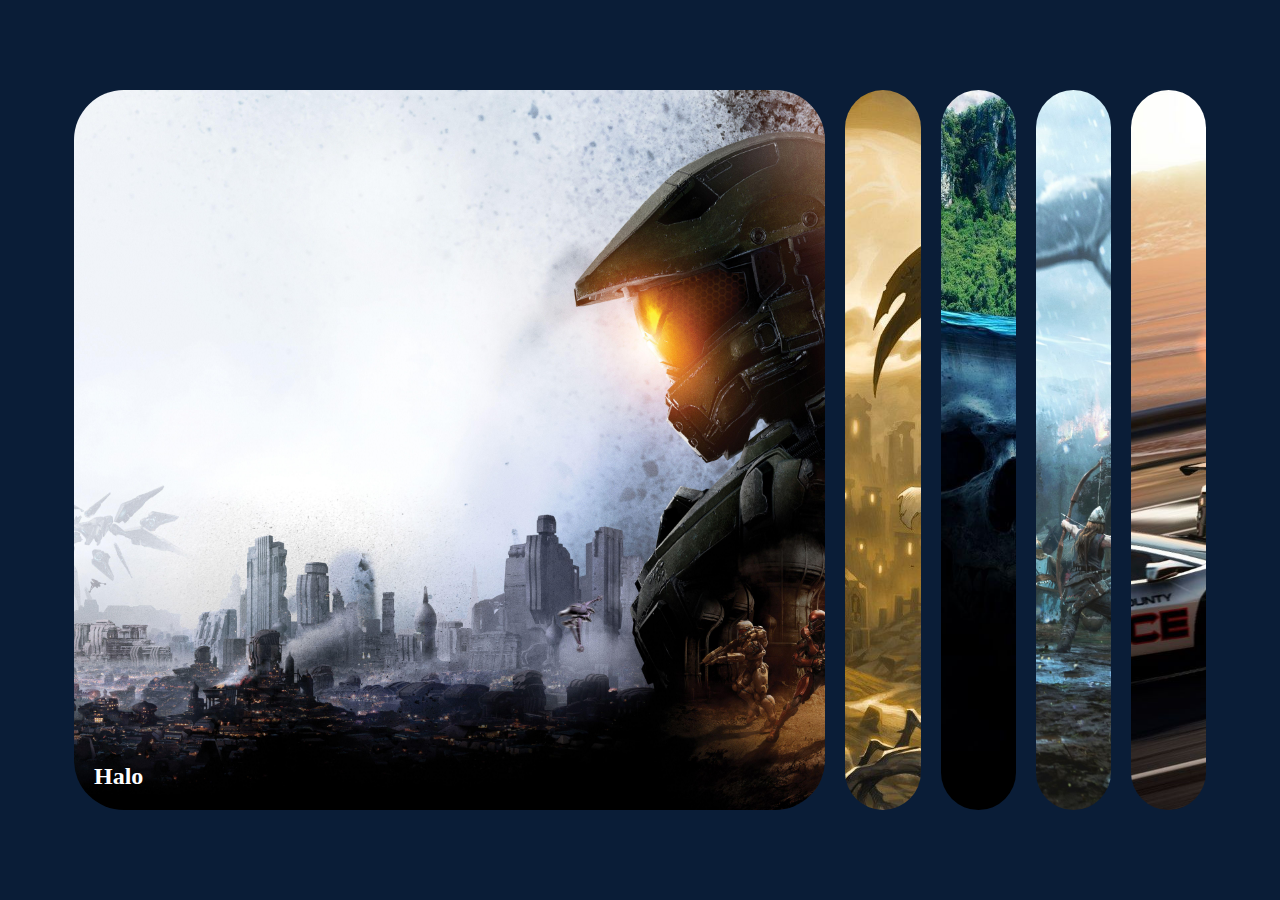
<file: Day 1/index.html>
<!DOCTYPE html>
<html lang="en" dir="ltr">
  <head>
    <meta charset="utf-8">
    <link rel="stylesheet" href="styles.css">
    <title>Day 1</title>
  </head>
  <body>
    <div class="container">
      <div class="panel active" style="background-image: url('Halo.jpg')">
        <h3>Halo</h3>
      </div>
      <div class="panel" style="background-image: url('darksider.jpg')">
        <h3>Dark Sider</h3>
      </div>
      <div class="panel" style="background-image: url('far-cry.jpg')">
        <h3>Far Cry</h3>
      </div>
      <div class="panel" style="background-image: url('Skyrim.jpg')">
        <h3>Skyrim</h3>
      </div>
      <div class="panel" style="background-image: url('NFS.jpg')">
        <h3>Need for speed</h3>
      </div>
    </div>
    <script src="script.js" charset="utf-8"></script>
  </body>
</html>
</file>
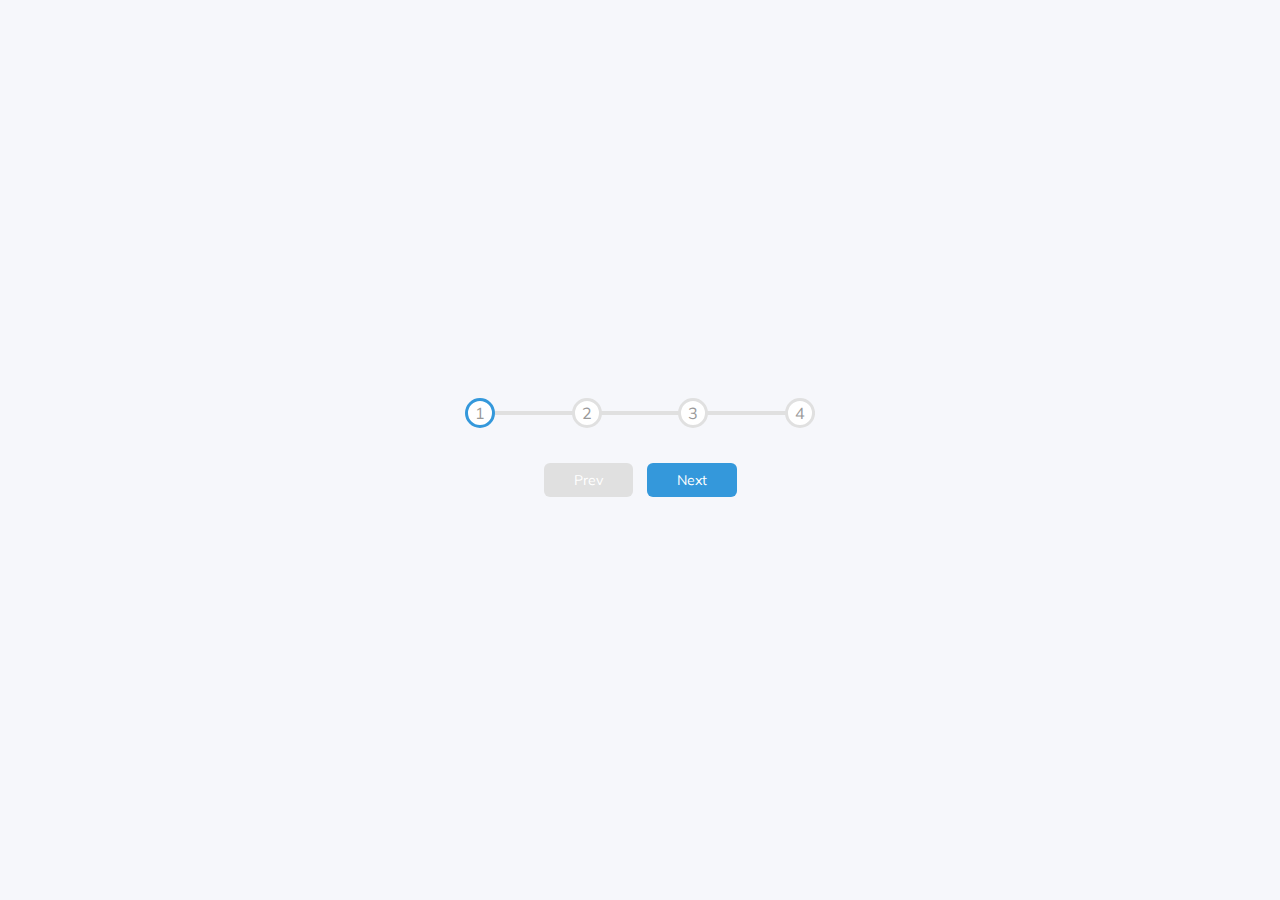
<file: Day 2/index.html>
<!DOCTYPE html>
<html lang="en">
  <head>
    <meta charset="UTF-8" />
    <meta name="viewport" content="width=device-width, initial-scale=1.0" />
    <link rel="stylesheet" href="styles.css" />
    <title>Progress Steps</title>
  </head>
  <body>
    <div class="container">
      <div class="progress-container">
        <div class="progress" id="progress"></div>
        <div class="circle active">1</div>
        <div class="circle">2</div>
        <div class="circle">3</div>
        <div class="circle">4</div>
      </div>

      <button class="btn" id="prev" disabled>Prev</button>
      <button class="btn" id="next">Next</button>
    </div>
    <script src="script.js"></script>
  </body>
</html>
</file>
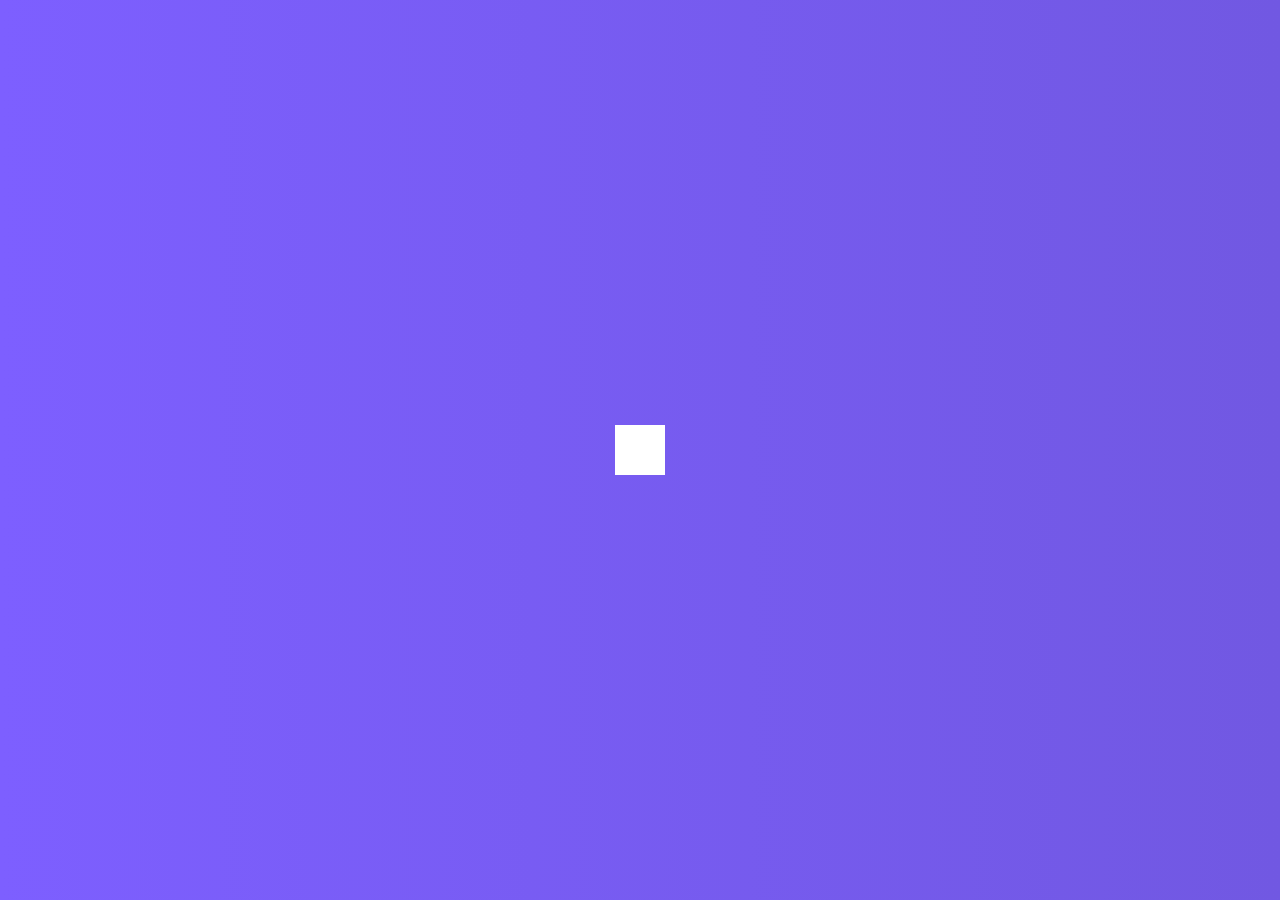
<file: Day 4/index.html>
<!DOCTYPE html>
<html lang="en">
  <head>
    <meta charset="UTF-8" />
    <meta name="viewport" content="width=device-width, initial-scale=1.0" />
    <link rel="stylesheet" href="https://cdnjs.cloudflare.com/ajax/libs/font-awesome/5.14.0/css/all.min.css" integrity="sha512-1PKOgIY59xJ8Co8+NE6FZ+LOAZKjy+KY8iq0G4B3CyeY6wYHN3yt9PW0XpSriVlkMXe40PTKnXrLnZ9+fkDaog==" crossorigin="anonymous" />
    <link rel="stylesheet" href="styles.css" />
    <title>Hidden Search</title>
  </head>
  <body>
    <div class="search">
      <input type="text" class="input" placeholder="Search...">
      <button class="btn">
        <i class="fas fa-search"></i>
      </button>
    </div>
    <script src="script.js"></script>
  </body>
</html>
</file>
<file: Day 1/styles.css>
body{
  background-color: #0A1D37;
  display: flex;
  align-items: center;
  justify-content: center;
  height: 100vh;
  overflow: hidden;
  margin: 0;
}
.container{
  display: flex;
  width: 90vw;
}
.panel{
  background-size: cover;
  background-position: center;
  background-repeat: no-repeat;
  height:80vh;
  border-radius: 50px;
  color: #fff;
  flex:0.5;
  margin: 10px;
  position: relative;
  transition: flex 0.7s ease-in;
}
.panel h3{
  font-size: 24px;
  position: absolute;
  bottom: 20px;
  left: 20px;
  margin: 0;
  opacity: 0;
}
.panel.active{
  flex: 5;
}
.panel.active h3{
  opacity: 1;
  transition: opacity 0.3s ease-in 0.4s;
 }
@media (max-width: 480px){
  .contaner{
    width: 100vw;
  }
  .panel:nth-of-type(4),
  .panel:nth-of-type(5){
    display:none;
  }
}
</file>
<file: Day 2/styles.css>
@import url('https://fonts.googleapis.com/css?family=Muli&display=swap');

:root {
  --line-border-fill: #3498db;
  --line-border-empty: #e0e0e0;
}

* {
  box-sizing: border-box;
}

body {
  background-color: #f6f7fb;
  font-family: 'Muli', sans-serif;
  display: flex;
  align-items: center;
  justify-content: center;
  height: 100vh;
  overflow: hidden;
  margin: 0;
}

.container {
  text-align: center;
}

.progress-container {
  display: flex;
  justify-content: space-between;
  position: relative;
  margin-bottom: 30px;
  max-width: 100%;
  width: 350px;
}

.progress-container::before {
  content: '';
  background-color: var(--line-border-empty);
  position: absolute;
  top: 50%;
  left: 0;
  transform: translateY(-50%);
  height: 4px;
  width: 100%;
  z-index: -1;
}

.progress {
  background-color: var(--line-border-fill);
  position: absolute;
  top: 50%;
  left: 0;
  transform: translateY(-50%);
  height: 4px;
  width: 0%;
  z-index: -1;
  transition: 0.4s ease;
}

.circle {
  background-color: #fff;
  color: #999;
  border-radius: 50%;
  height: 30px;
  width: 30px;
  display: flex;
  align-items: center;
  justify-content: center;
  border: 3px solid var(--line-border-empty);
  transition: 0.4s ease;
}

.circle.active {
  border-color: var(--line-border-fill);
}

.btn {
  background-color: var(--line-border-fill);
  color: #fff;
  border: 0;
  border-radius: 6px;
  cursor: pointer;
  font-family: inherit;
  padding: 8px 30px;
  margin: 5px;
  font-size: 14px;
}

.btn:active {
  transform: scale(0.98);
}

.btn:focus {
  outline: 0;
}

.btn:disabled {
  background-color: var(--line-border-empty);
  cursor: not-allowed;
}
</file>
<file: Day 4/styles.css>
@import url('https://fonts.googleapis.com/css2?family=Roboto:wght@400;700&display=swap');

* {
  box-sizing: border-box;
}

body {
  background-image: linear-gradient(90deg, #7d5fff, #7158e2);
  font-family: 'Roboto', sans-serif;
  display: flex;
  align-items: center;
  justify-content: center;
  height: 100vh;
  overflow: hidden;
  margin: 0;
}

.search {
  position: relative;
  height: 50px;
}

.search .input {
  background-color: #fff;
  border: 0;
  font-size: 18px;
  padding: 15px;
  height: 50px;
  width: 50px;
  transition: width 0.3s ease;
}

.btn {
  background-color: #fff;
  border: 0;
  cursor: pointer;
  font-size: 24px;
  position: absolute;
  top: 0;
  left: 0;
  height: 50px;
  width: 50px;
  transition: transform 0.3s ease;
}

.btn:focus,
.input:focus {
  outline: none;
}

.search.active .input {
  width: 200px;
}

.search.active .btn {
  transform: translateX(198px);
}
</file>
